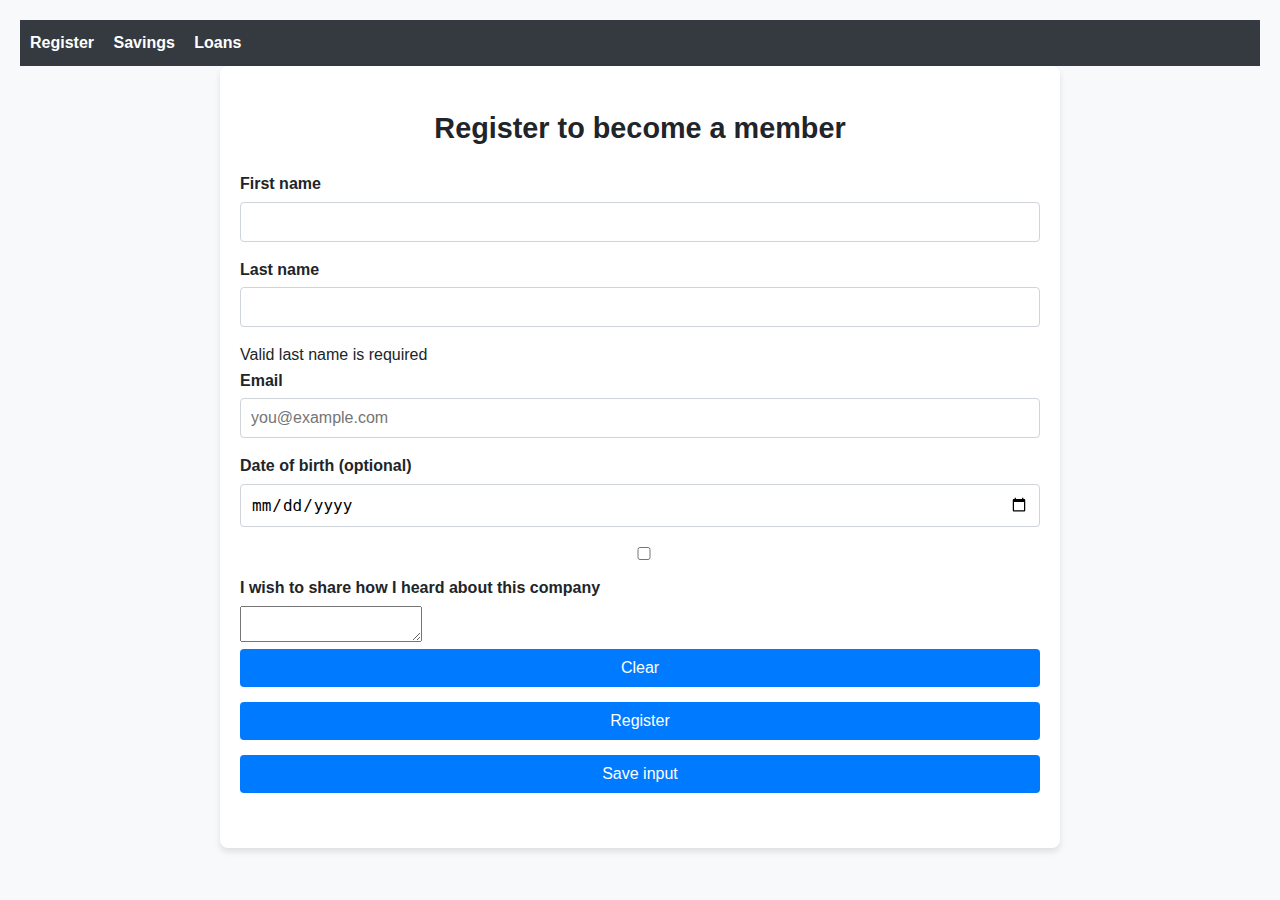
<file: web/index.html>
<!DOCTYPE html>
<html lang="en">
<head>
    <meta charset="UTF-8">
    <meta name="viewport" content="width=device-width, initial-scale=1.0">
    <title>Credit Association</title>
    <link rel="stylesheet" href="css/styles.css">
</head>
<body>
    <nav>
        <ul>
            <li><a href="index.html">Register</a></li>
            <li><a href="savings.html">Savings</a></li>
            <li><a href="loans.html">Loans</a></li>
        </ul>
    </nav>

    <main>
        <h1>Register to become a member</h1>
        <form>
            <label for="firstName">First name</label>
            <input type="text" id="firstName" name="firstName">

            <label for="lastName">Last name</label>
            <input type="text" id="lastName" name="lastName" required>
            <div class="invalid-feedback">Valid last name is required</div>

            <label for="email">Email</label>
            <input type="email" id="email" name="email" placeholder="you@example.com">

            <label for="dob">Date of birth (optional)</label>
            <input type="date" id="dob" name="dob">

            <label for="referral">
                <input type="checkbox" id="referral" name="referral">
                I wish to share how I heard about this company
            </label>
            <textarea id="referralText" name="referralText"></textarea>

            <button type="reset">Clear</button>
            <button type="submit">Register</button>
            <button type="button" name="Save Input">Save input</button>
        </form>
    </main>
<script>
    document.querySelector('button[name="Save Input"]').addEventListener('click', () => {
        const firstName = document.getElementById('firstName').value;
        localStorage.setItem('First name', firstName);
        console.log('Saved to localStorage:', firstName);
    });
</script>
</body>
</html>
</file>
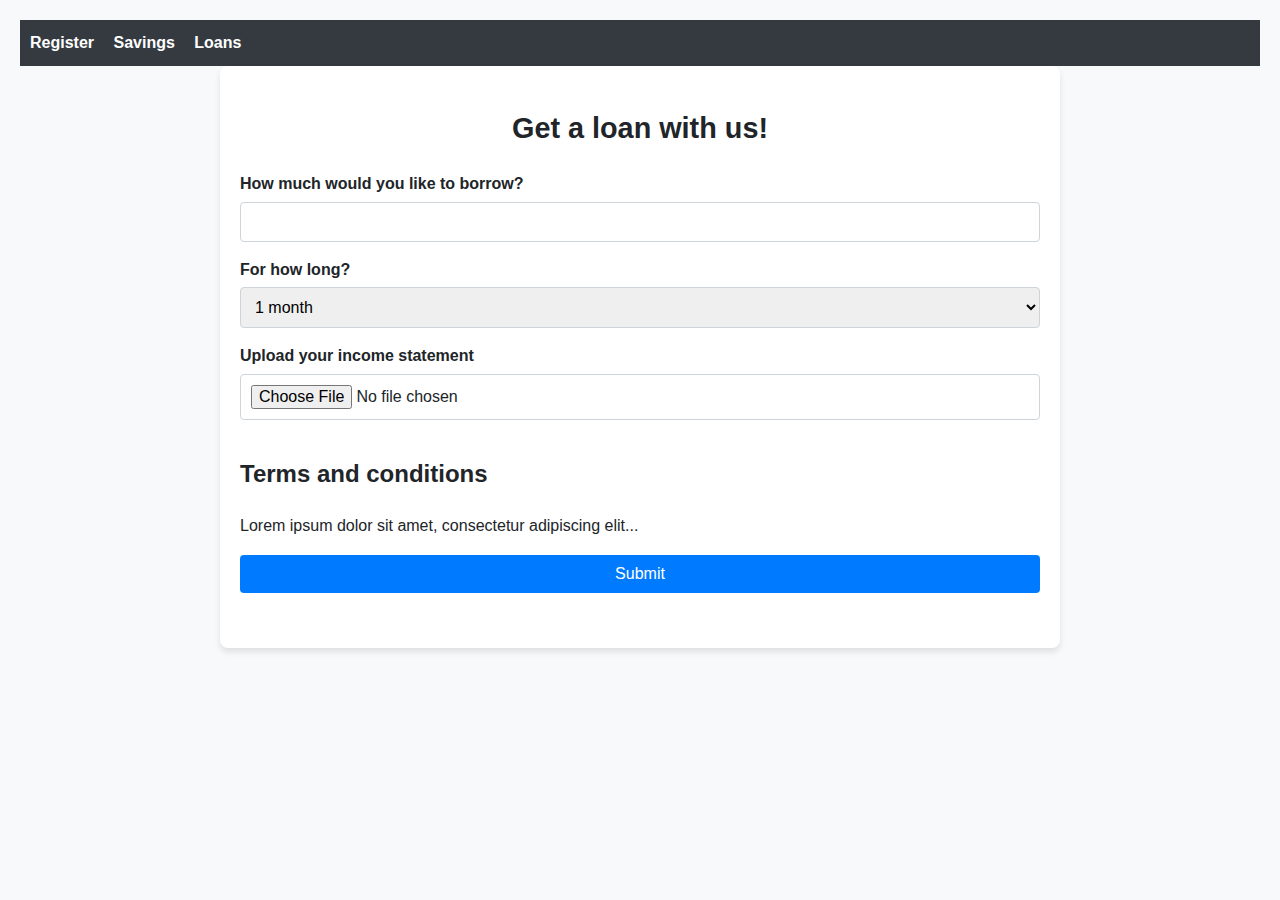
<file: web/loans.html>
<!-- loans.html -->
<!DOCTYPE html>
<html lang="en">
<head>
    <meta charset="UTF-8">
    <meta name="viewport" content="width=device-width, initial-scale=1.0">
    <title>Loans</title>
    <link rel="stylesheet" href="css/styles.css">
</head>
<body>
    <nav>
        <ul>
            <li><a href="index.html">Register</a></li>
            <li><a href="savings.html">Savings</a></li>
            <li><a href="loans.html">Loans</a></li>
        </ul>
    </nav>

    <main>
        <h1>Get a loan with us!</h1>
        <form>
            <label for="loanAmount">How much would you like to borrow?</label>
            <input type="number" id="loanAmount" name="loanAmount">

            <label for="loanDuration">For how long?</label>
            <select id="loanDuration" name="loanDuration">
                <option value="1 month">1 month</option>
                <option value="6 months">6 months</option>
                <option value="1 year">1 year</option>
            </select>

            <label for="incomeStatement">Upload your income statement</label>
            <input type="file" id="incomeStatement" name="incomeStatement">

            <h2>Terms and conditions</h2>
            <p>Lorem ipsum dolor sit amet, consectetur adipiscing elit...</p>

            <button type="submit">Submit</button>
        </form>
    </main>
</body>
</html>
</file>
<file: web/css/styles.css>
/* General styles (reuse from previous page) */
body {
    font-family: Arial, sans-serif;
    margin: 20px;
    line-height: 1.6;
    background-color: #f8f9fa;
    color: #212529;
}

nav ul {
    list-style: none;
    padding: 0;
    margin: 0;
    background-color: #343a40;
    padding: 10px;
}

nav ul li {
    display: inline;
    margin-right: 15px;
}

nav ul li a {
    text-decoration: none;
    color: #fff;
    font-weight: bold;
}

nav ul li a:hover {
    text-decoration: underline;
}

/* Page container */
main {
    max-width: 800px;
    margin: 0 auto;
    background: #ffffff;
    padding: 20px;
    border-radius: 8px;
    box-shadow: 0 4px 6px rgba(0, 0, 0, 0.1);
}

/* Headings */
h1 {
    font-size: 1.8rem;
    margin-bottom: 20px;
    text-align: center;
}

/* Form styles */
form {
    margin-bottom: 20px;
}

form label {
    display: block;
    font-weight: bold;
    margin-bottom: 5px;
}

form input,
form select,
form button {
    width: 100%;
    padding: 10px;
    margin-bottom: 15px;
    border: 1px solid #ced4da;
    border-radius: 4px;
    font-size: 1rem;
    box-sizing: border-box;
}

form button {
    background-color: #007bff;
    color: white;
    border: none;
    cursor: pointer;
    transition: background-color 0.3s ease;
}

form button:hover {
    background-color: #0056b3;
}

/* Table styles */
table {
    width: 100%;
    border-collapse: collapse;
    margin-top: 20px;
    background-color: #ffffff;
    border: 1px solid #dee2e6;
}

th,
td {
    padding: 12px 15px;
    text-align: center;
    border: 1px solid #dee2e6;
}

th {
    background-color: #f8f9fa;
    font-weight: bold;
}

tr:nth-child(even) {
    background-color: #f8f9fa;
}

tr:hover {
    background-color: #e9ecef;
}

/* Button below the table */
button.download {
    display: inline-block;
    width: auto;
    padding: 10px 20px;
    background-color: #007bff;
    color: white;
    font-size: 1rem;
    text-align: center;
    border-radius: 4px;
    border: none;
    cursor: pointer;
    transition: background-color 0.3s ease;
}

button.download:hover {
    background-color: #0056b3;
}
</file>
